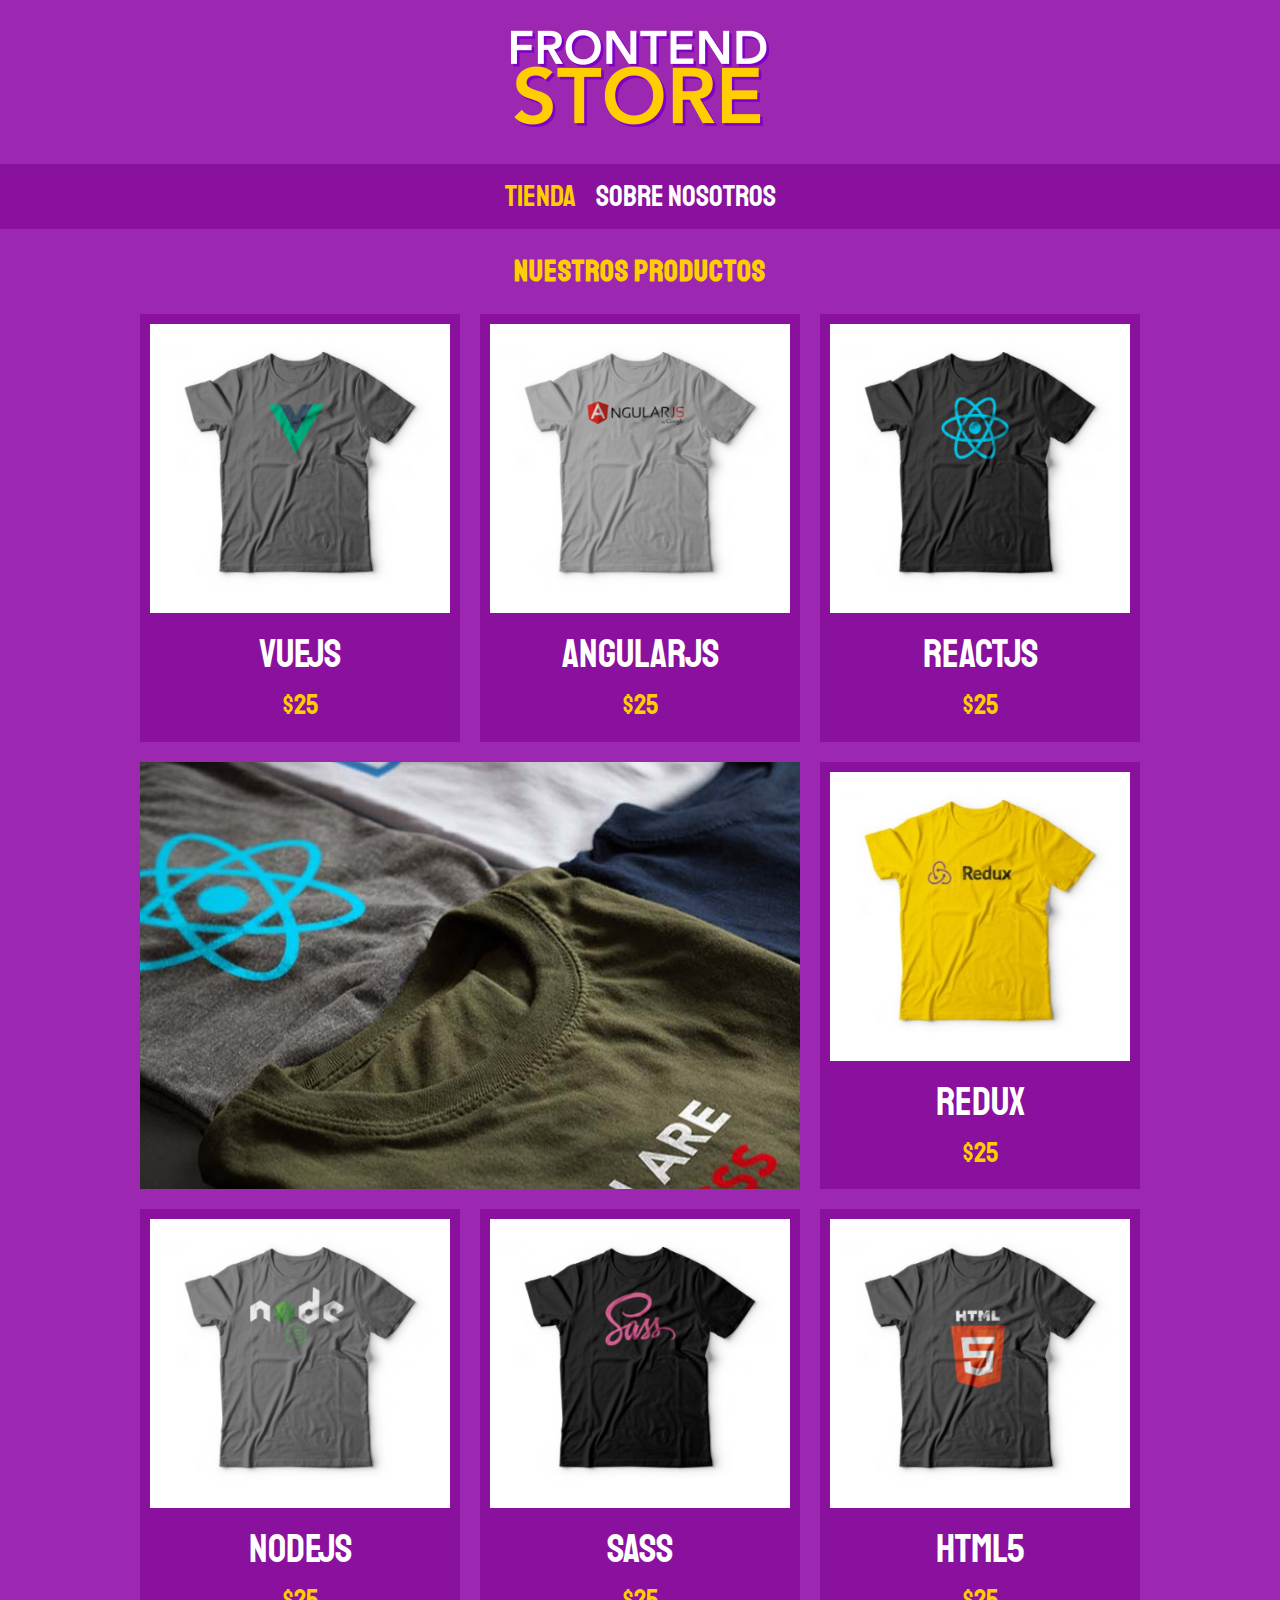
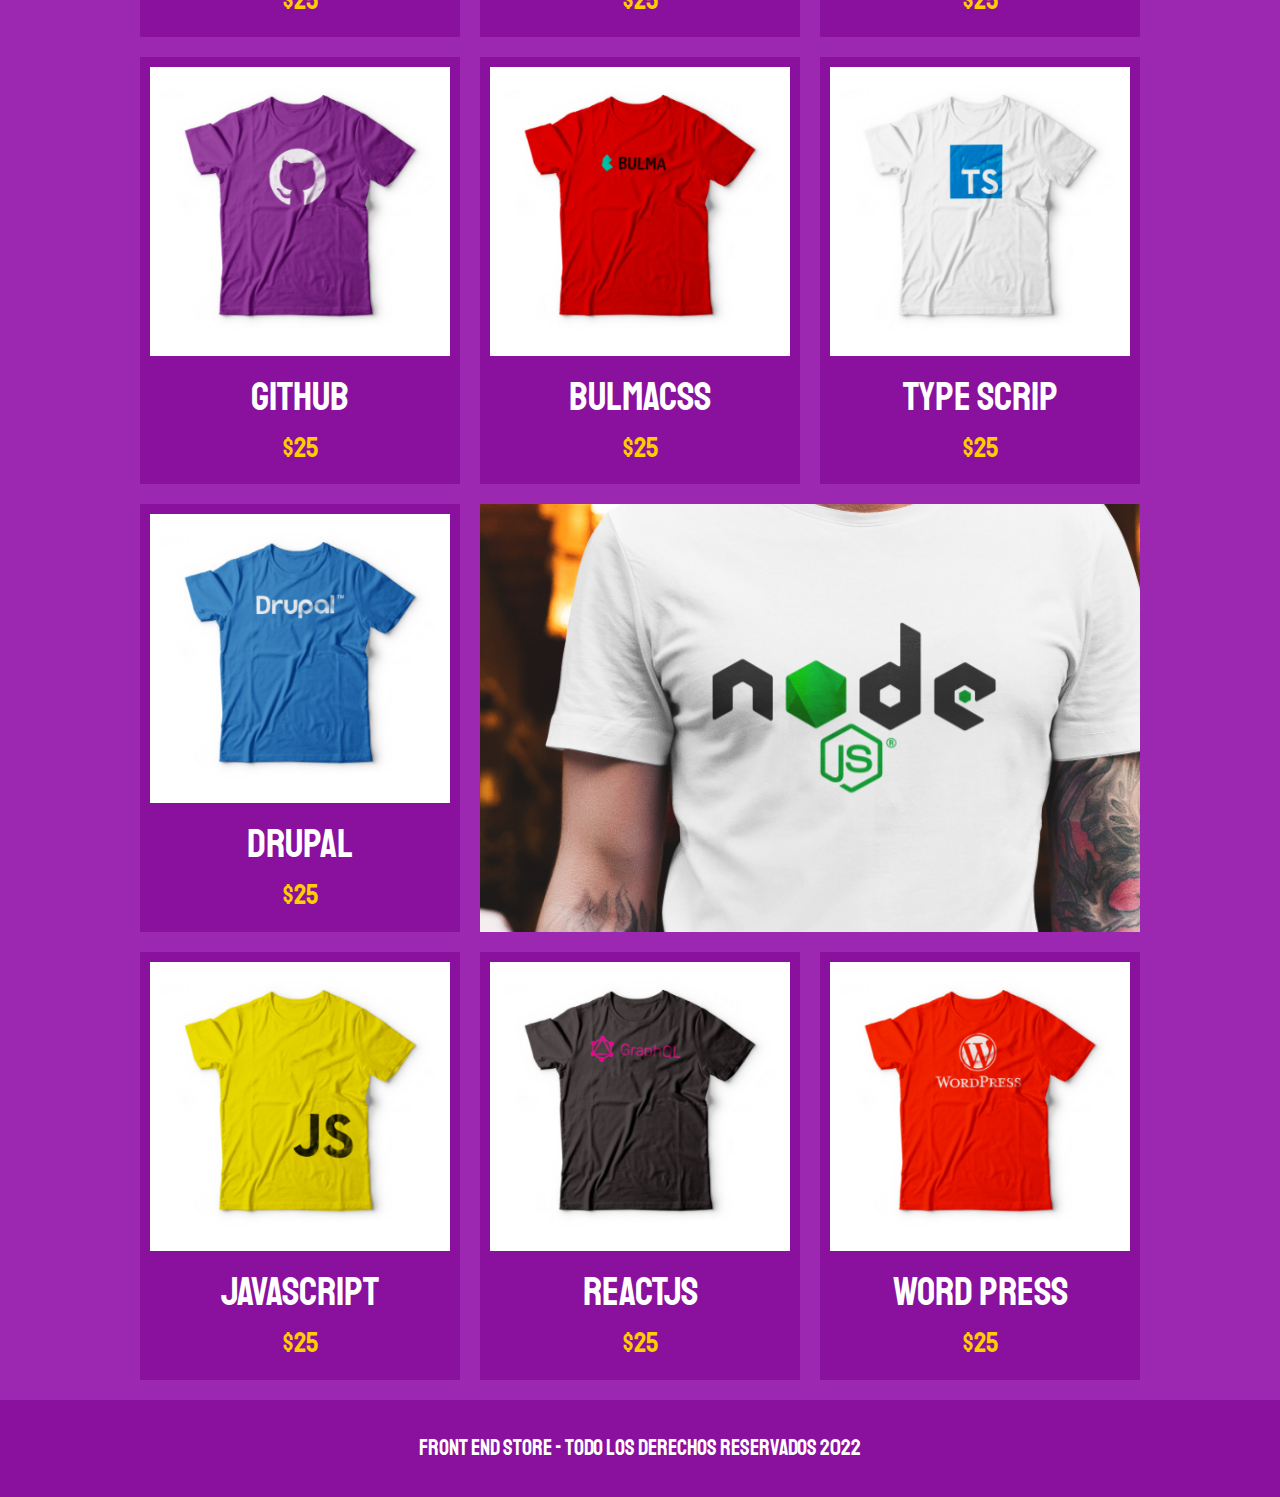
<file: index.html>
<!DOCTYPE html>
<html lang="en">
  <head>
    <meta charset="UTF-8" />
    <meta http-equiv="X-UA-Compatible" content="IE=edge" />
    <meta name="viewport" content="width=device-width, initial-scale=1.0" />
    <link rel="stylesheet" href="./css/normalize.css" />
    <link rel="preconnect" href="https://fonts.googleapis.com" />
    <link rel="preconnect" href="https://fonts.gstatic.com" crossorigin />
    <link
      href="https://fonts.googleapis.com/css2?family=Staatliches&display=swap"
      rel="stylesheet"
    />
    <link rel="stylesheet" href="./css/style.css" />
    <title>document store</title>
  </head>
  <body>
      <header class="header">
          <a href="index.html">
            <img class="header__logo" src="./img/logo.png" alt="">
          </a>
      </header>
      <nav class="navegacion">
          <a class="navegacion__enlace navegacion__enlace--activo" href="#">Tienda</a>
          <a class="navegacion__enlace" href="nosotros.html">Sobre nosotros</a>
      </nav> 
      <main class="contenedor">
        <h1>Nuestros productos</h1>
          <div class="grid">
          <div class="producto">
            <a class="producto__img" href="producto.html"><img src="./img/1.jpg" alt="Camisa VueJs"></a>
            <div class="producto__info">
              <p class="producto__nombre">VueJs</p>
              <p class="producto__precio">$25</p>
            </div>
          </div> <!--Producto final -->
          <div class="producto">
            <a class="producto__img" href="producto.html"><img src="./img/2.jpg" alt="Camisa VueJs"></a>
            <div class="producto__info">
              <p class="producto__nombre">AngularJs</p>
              <p class="producto__precio">$25</p>
            </div>
          </div><!--Producto final-->
          <div class="producto">
            <a class="porducto__img" href="producto.html"><img src="./img/3.jpg" alt="Camisa VueJs"></a>
            <div class="producto__info">
              <p class="producto__nombre">ReactJs</p>
              <p class="producto__precio">$25</p>
            </div>
          </div><!--Producto final-->
          <div class="producto">
            <a class="producto__img" href="producto.html"><img src="./img/4.jpg" alt="Camisa VueJs"></a>
            <div class="producto__info">
              <p class="producto__nombre">Redux</p>
              <p class="producto__precio">$25</p>
            </div>
          </div><!--Producto final-->
          <div class="producto">
            <a class="producto__img" href="producto.html"><img src="./img/5.jpg" alt="Camisa VueJs"></a>
            <div class="producto__info">
              <p class="producto__nombre">NodeJs</p>
              <p class="producto__precio">$25</p>
            </div>
          </div><!--Producto final-->
          <div class="producto">
            <a class="producto__img" href="producto.html"><img src="./img/6.jpg" alt="Camisa VueJs"></a>
            <div class="producto__info">
              <p class="producto__nombre">Sass</p>
              <p class="producto__precio">$25</p>
            </div>
          </div><!--Producto final-->
          <div class="producto">
            <a class="producto__img" href="producto.html"><img src="./img/7.jpg" alt="Camisa VueJs"></a>
            <div class="producto__info">
              <p class="producto__nombre">Html5</p>
              <p class="producto__precio">$25</p>
            </div>
          </div>
        <div class="producto">
          <a class="porducto__img" href="producto.html"><img src="./img/8.jpg" alt="Camisa VueJs"></a>
          <div class="producto__info">
            <p class="producto__nombre">Github</p>
            <p class="producto__precio">$25</p>
          </div>
        </div><!--final producto-->
      <div class="producto">
        <a class="porducto__img" href="producto.html"><img src="./img/9.jpg" alt="Camisa VueJs"></a>
        <div class="producto__info">
          <p class="producto__nombre">BulmaCss</p>
          <p class="producto__precio">$25</p>
        </div>
      </div><!--final producto-->
    <div class="producto">
      <a class="porducto__img" href="producto.html"><img src="./img/10.jpg" alt="Camisa VueJs"></a>
      <div class="producto__info">
        <p class="producto__nombre">Type scrip</p>
        <p class="producto__precio">$25</p>
      </div>
    </div><!--final producto-->
  <div class="producto">
    <a class="porducto__img" href="producto.html"><img src="./img/11.jpg" alt="Camisa VueJs"></a>
    <div class="producto__info">
      <p class="producto__nombre">Drupal</p>
      <p class="producto__precio">$25</p>
    </div>
  </div><!--final producto-->
  <div class="producto">
    <a class="porducto__img" href="producto.html"><img src="./img/12.jpg" alt="Camisa VueJs"></a>
    <div class="producto__info">
      <p class="producto__nombre">JavaScript</p>
      <p class="producto__precio">$25</p>
    </div>
  </div><!--final producto-->
  <div class="producto">
    <a class="porducto__img" href="producto.html"><img src="./img/13.jpg" alt="Camisa VueJs"></a>
    <div class="producto__info">
      <p class="producto__nombre">ReactJs</p>
      <p class="producto__precio">$25</p>
    </div>
  </div><!--final producto-->
  <div class="producto">
    <a class="porducto__img" href="producto.html"><img src="./img/14.jpg" alt="Camisa VueJs"></a>
    <div class="producto__info">
      <p class="producto__nombre">word press</p>
      <p class="producto__precio">$25</p>
    </div>
  </div><!--final producto-->
   <div class=" grafico grafico__camisas"></div>
   <div class="grafico__node"></div>
     </div>
    </main>
      <footer class="footer">
       <p class="footer__texto">Front end store - todo los derechos reservados 2022</p>
      </footer>
     
  </body>
</html>
</file>
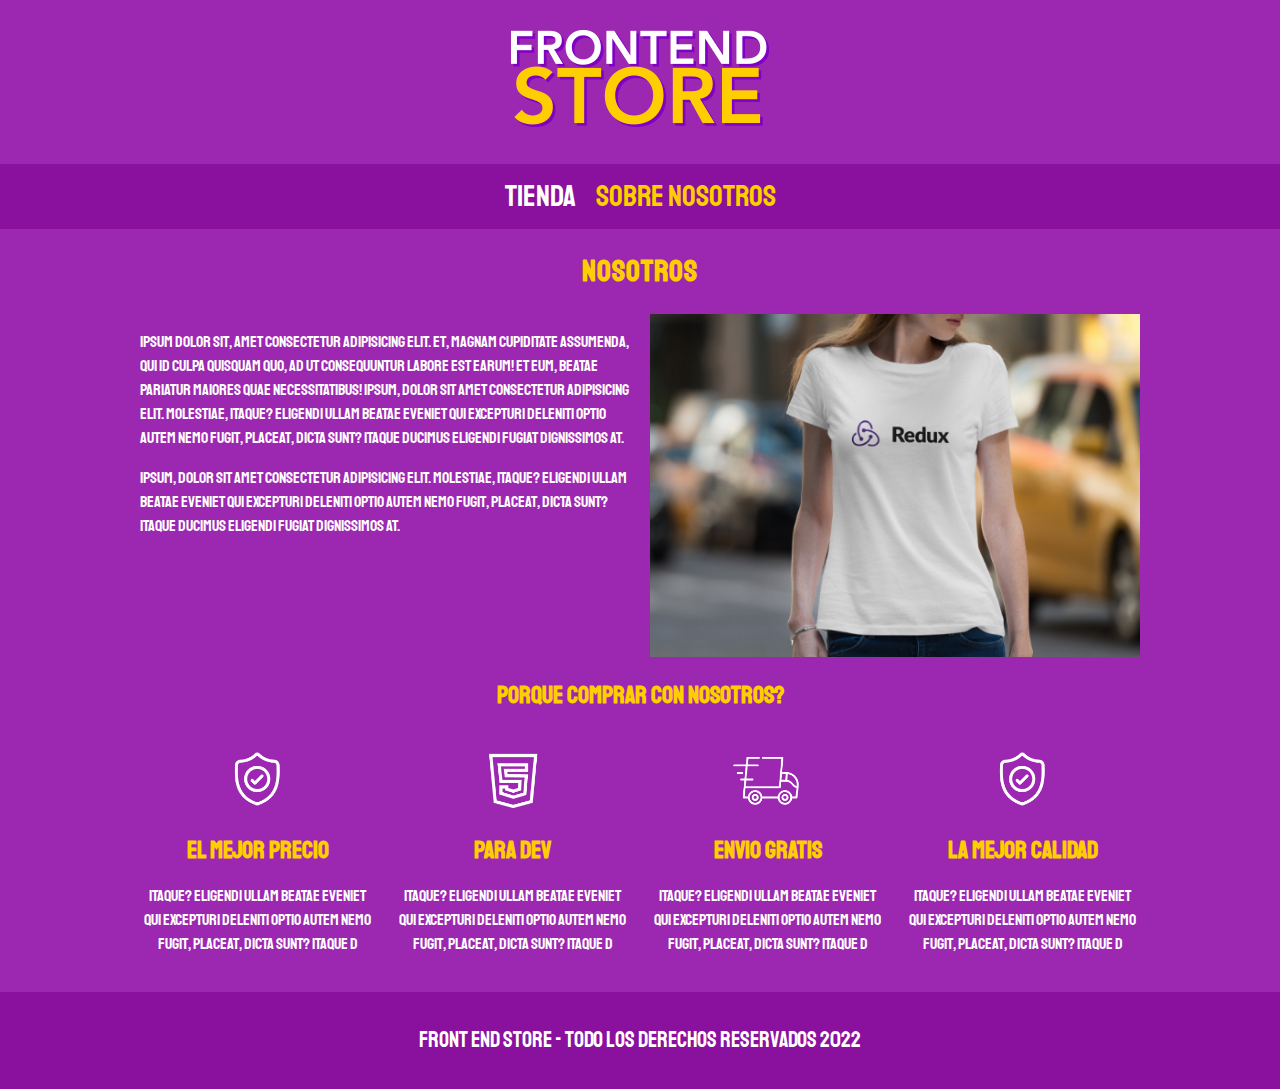
<file: nosotros.html>
<!DOCTYPE html>
<html lang="en">
  <head>
    <meta charset="UTF-8" />
    <meta http-equiv="X-UA-Compatible" content="IE=edge" />
    <meta name="viewport" content="width=device-width, initial-scale=1.0" />
    <link rel="stylesheet" href="./css/normalize.css" />
    <link rel="preconnect" href="https://fonts.googleapis.com" />
    <link rel="preconnect" href="https://fonts.gstatic.com" crossorigin />
    <link
      href="https://fonts.googleapis.com/css2?family=Staatliches&display=swap"
      rel="stylesheet"
    />
    <link rel="stylesheet" href="./css/style.css" />
    <title>document store</title>
  </head>
  <body>
    <header class="header">
      <a href="index.html">
        <img class="header__logo" src="./img/logo.png" alt="" />
      </a>
    </header>
    <nav class="navegacion">
      <a class="navegacion__enlace" href="index.html">Tienda</a>
      <a class="navegacion__enlace navegacion__enlace--activo" href="#"
        >Sobre nosotros</a
      >
    </nav>
    <main class="contenedor">
      <h1>Nosotros</h1>

      <div class="nosotros">
        <div class="nosotros__contenido">
          <p>
            ipsum dolor sit, amet consectetur adipisicing elit. Et, magnam
            cupiditate assumenda, qui id culpa quisquam quo, ad ut consequuntur
            labore est earum! Et eum, beatae pariatur maiores quae
            necessitatibus! ipsum, dolor sit amet consectetur adipisicing elit.
            Molestiae, itaque? Eligendi ullam beatae eveniet qui excepturi
            deleniti optio autem nemo fugit, placeat, dicta sunt? Itaque ducimus
            eligendi fugiat dignissimos at.
          </p>
          <p>
            ipsum, dolor sit amet consectetur adipisicing elit. Molestiae,
            itaque? Eligendi ullam beatae eveniet qui excepturi deleniti optio
            autem nemo fugit, placeat, dicta sunt? Itaque ducimus eligendi
            fugiat dignissimos at.
          </p>
        </div>
        <img class="nosotros__imagen" src="./img/nosotros.jpg" alt="" />
      </div>
    </main>
    <section class="contenedor comprar">
      <h2 class="comprar__titulo">Porque comprar con nosotros?</h2>
      <div class="bloques">
        <div class="bloque">
          <img src="./img/icono_4.png" alt="" class="icon" />
          <h3 class="bloque__titulo">El mejor precio</h3>
          <p>
            itaque? Eligendi ullam beatae eveniet qui excepturi deleniti optio
            autem nemo fugit, placeat, dicta sunt? Itaque d
          </p>
        </div>
        <!--.Bloque-->
        <div class="bloque">
          <img src="./img/icono_2.png" alt="" class="icon" />
          <h3 class="bloque__titulo">Para dev</h3>
          <p>
            itaque? Eligendi ullam beatae eveniet qui excepturi deleniti optio
            autem nemo fugit, placeat, dicta sunt? Itaque d
          </p>
        </div>
        <!--.Bloque-->
        <div class="bloque">
          <img src="./img/icono_3.png" alt="" class="icon"/>
          <h3 class="bloque__titulo">Envio gratis</h3>
          <p>
            itaque? Eligendi ullam beatae eveniet qui excepturi deleniti optio
            autem nemo fugit, placeat, dicta sunt? Itaque d
          </p>
        </div>
        <!--.Bloque-->
        <div class="bloque">
          <img src="./img/icono_4.png" alt="" class="icon" />
          <h3 class="bloque__titulo">La mejor calidad</h3>
          <p>
            itaque? Eligendi ullam beatae eveniet qui excepturi deleniti optio
            autem nemo fugit, placeat, dicta sunt? Itaque d
          </p>
        </div>
        <!--.Bloque-->
      </div>
    </section>
    <footer class="footer">
      <p class="footer__texto">
        Front end store - todo los derechos reservados 2022
      </p>
    </footer>
  </body>
</html>
</file>
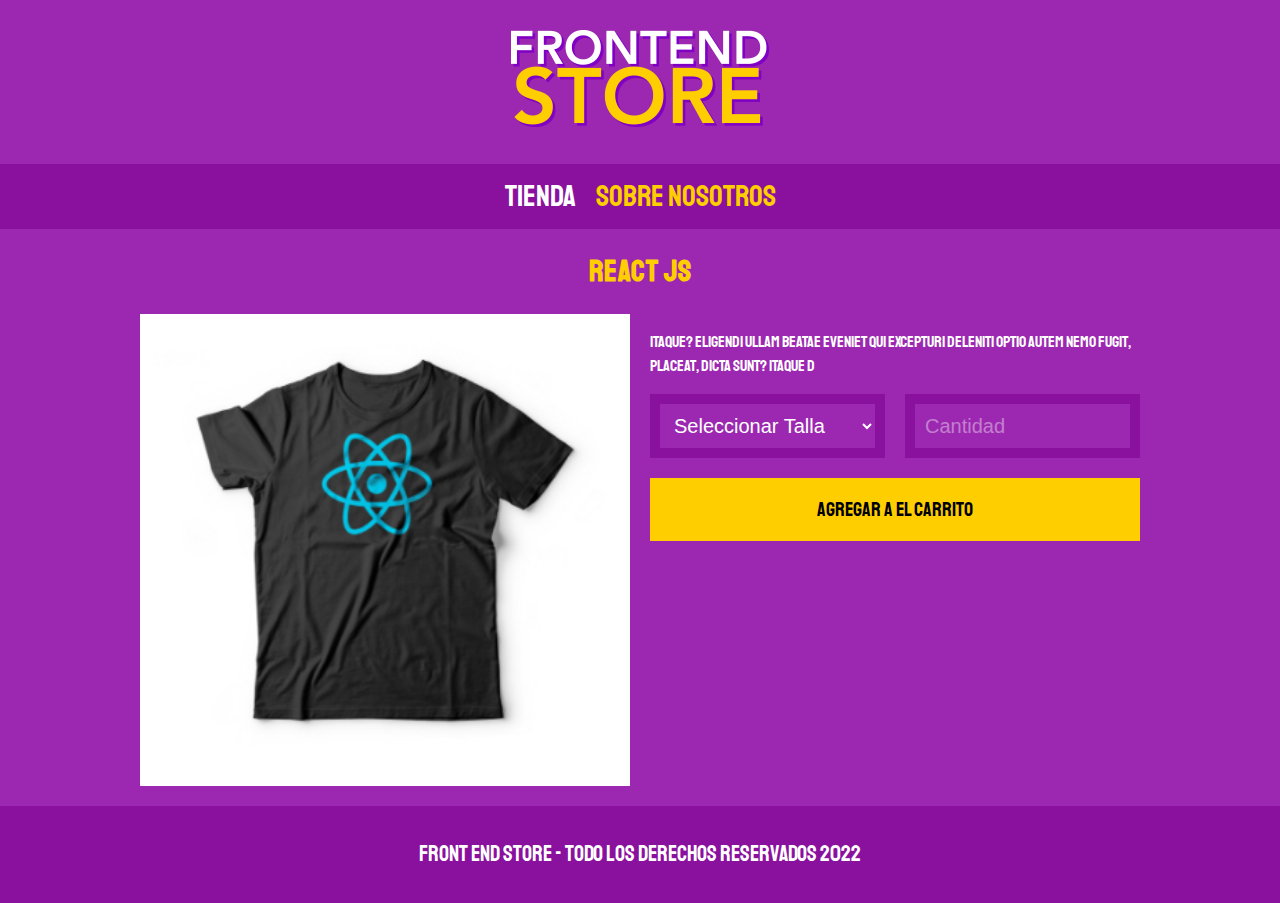
<file: producto.html>
<!DOCTYPE html>
<html lang="en">
  <head>
    <meta charset="UTF-8" />
    <meta http-equiv="X-UA-Compatible" content="IE=edge" />
    <meta name="viewport" content="width=device-width, initial-scale=1.0" />
    <link rel="stylesheet" href="./css/normalize.css" />
    <link rel="preconnect" href="https://fonts.googleapis.com" />
    <link rel="preconnect" href="https://fonts.gstatic.com" crossorigin />
    <link
      href="https://fonts.googleapis.com/css2?family=Staatliches&display=swap"
      rel="stylesheet"
    />
    <link rel="stylesheet" href="./css/style.css" />
    <title>document store</title>
  </head>
  <body>
    <header class="header">
      <a href="index.html">
        <img class="header__logo" src="./img/logo.png" alt="" />
      </a>
    </header>
    <nav class="navegacion">
      <a class="navegacion__enlace" href="index.html">Tienda</a>
      <a class="navegacion__enlace navegacion__enlace--activo" href="nosotros.html"
        >Sobre nosotros</a
      >
    </nav>
    <main class="contenedor">
      <h1>React JS</h1>
      <div class="camisa">
        <img src="img/3.jpg" alt="" class="camisa__imagen">
        <div class="camisa__contenido">
          <p> itaque? Eligendi ullam beatae eveniet qui excepturi deleniti optio
            autem nemo fugit, placeat, dicta sunt? Itaque d</p>
            <form class="formulario">
              <select name="" id="" class="formulario__campo">
                <option disabled selected>Seleccionar Talla</option>
                <option value="">Chica</option>
                <option value="">Mediana</option>
                <option value="">Grande</option>
              </select>
              <input class="formulario__campo" type="number" placeholder="Cantidad" min="1">
              <input class=" formulario__submit" type="submit" value="Agregar a el carrito">
            </form>
        </div>
      </div>
    </main>
    <footer class="footer">
      <p class="footer__texto">
        Front end store - todo los derechos reservados 2022
      </p>
    </footer>
  </body>
</html>
</file>
<file: css/style.css>
:root {
    --primario: #9C27B0;
    --primarioOscuro: #89119D;
    --secunadario: #FFCE00;
    --secundarioOscuro: #d6ab00;
    --blanco: #FFF;
    --negro: #000;
    --fuentePrincipal: font-family: 'Staatliches', cursive;
    ;

}

html {
    font-size: 62.5%;
    box-sizing: border-box;
    scroll-snap-type: y mandatory;
    font-family: 'Staatliches', cursive;
}

*, *::before, *::after {
    box-sizing: inherit;
}

body {
    background-color: var(--primario);
    font-size: 1.6rem;
    line-height: 1.5;
}

p {
    font-family: var(--fuentePrincipal);
    color: var(--blanco);
}

a {
    text-decoration: none;
}

img {
    width: 100%;
}

.contenedor {
    max-width: 100rem;
    margin: 0 auto;
}

h1, h2, h3 {
    text-align: center;
    color: var(--secunadario);
}

h1 {
    font-size: 3rem;
    letter-spacing: 1px;
}

h2 {
    font-size: 3, 2rem;
}

h3 {
    font-size: 2.4rem;
}

/*header**/
.header {
    display: flex;
    justify-content: center;
}

.header__logo {
    margin: 3rem 0;
}

/*Navegacion*/
.navegacion {
    background-color: var(--primarioOscuro);
    padding: 1rem 0;
    display: flex;
    justify-content: center;
    gap: 2rem;
}

.navegacion__enlace {
    font-family: var(--fuentePrincipal);
    color: var(--blanco);
    font-size: 3rem;
}

.navegacion__enlace--activo,
.navegacion__enlace:hover {
    color: var(--secunadario);
}

.footer {
    background-color: var(--primarioOscuro);
    padding: 1rem 0;
    margin-top: 2rem;
}

.footer__texto {
    text-align: center;
    font-size: 2.2rem;

}

.grid {
    display: grid;
    grid-template-columns: repeat(2, 1fr);
    gap: 2rem;
}

@media(min-width: 768px) {
    .grid {
        grid-template-columns: repeat(3, 1fr);
    }

}

.producto {
    background-color: var(--primarioOscuro);
    padding: 1rem;

}

.producto__img {
    width: 100%;
}

/*.producto__info {}*/

.producto__nombre {
    font-size: 4rem;

}

.producto__precio {
    font-size: 2.8rem;
    color: var(--secunadario);
}

.producto__nombre,
.producto__precio {
    margin: 1rem 0;
    text-align: center;
    line-height: 1.2;
}

.grafico {
    min-height: 30rem;
}

.grafico__camisas {
    grid-row: 2/3;
    grid-column: 1/3;
    background-image: url(../img/grafico1.jpg);
    background-repeat: no-repeat;
}

.grafico__node {
    background-image: url(../img/grafico2.jpg);
    background-repeat: no-repeat;
    grid-column: 1/3;
    grid-row: 8/9;
}

/*Nosotros*/
.nosotros {
    display: grid;
    grid-template-rows: (2, auto);
}

/*Bloques*/
.bloques {
    display: grid;
    grid-template-columns: repeat(2, 1fr);
    gap: 2rem;
}

.bloque {
    text-align: center;
}

.bloque__titulo {
    margin: 0;
}

@media(min-width: 768px) {
    .nosotros {
        grid-template-columns: repeat(2, 1fr);
        column-gap: 2rem;
    }

    .nosotros__imagen {
        grid-column: 2/3;
    }

    .bloques {
        grid-template-columns: repeat(4, 1fr);
    }
}

.nosotros__imagen {
    grid-row: 1/2;
    width: 100%;

}

.icon {
    width: 50%;
}

/*pagina del producto*/
@media(min-width: 768px) {
    .camisa {
        display: grid;
        grid-template-columns: repeat(2, 1fr);
        column-gap: 2rem;
    }
}

.formulario {
    display: grid;
    grid-template-columns: repeat(2,1fr);
    gap: 2rem;
}

.formulario__campo{
    border: 1rem solid var(--primarioOscuro);
    background-color: transparent;
    color: var(--blanco);
    font-size: 2rem;
    padding: 1rem;
    width: 100%;
    font-family: Arial, Helvetica, sans-serif;

}
input::placeholder{
    color: var(--blanco);
    opacity: 0.4;
}
select,
option {
    background-color: var(--primario);
    border: none;
}

.formulario__submit {
    background-color: var(--secunadario);
    border: none;
    font-size: 2rem;
    padding: 2rem;
    cursor: pointer;
    transition: background-color 0.5s ease;
    grid-column: 1/3;
}

.formulario__submit:hover {
    background-color: var(--secundarioOscuro);
}






@media(min-width: 768px) {
    .grafico__node {
        grid-row: 5 / 6;
        grid-column: 2 /4;
    }

}

@media(max-width:390px) {
    .grid {
        grid-template-columns: repeat(2, 1fr);
    }
}
</file>
